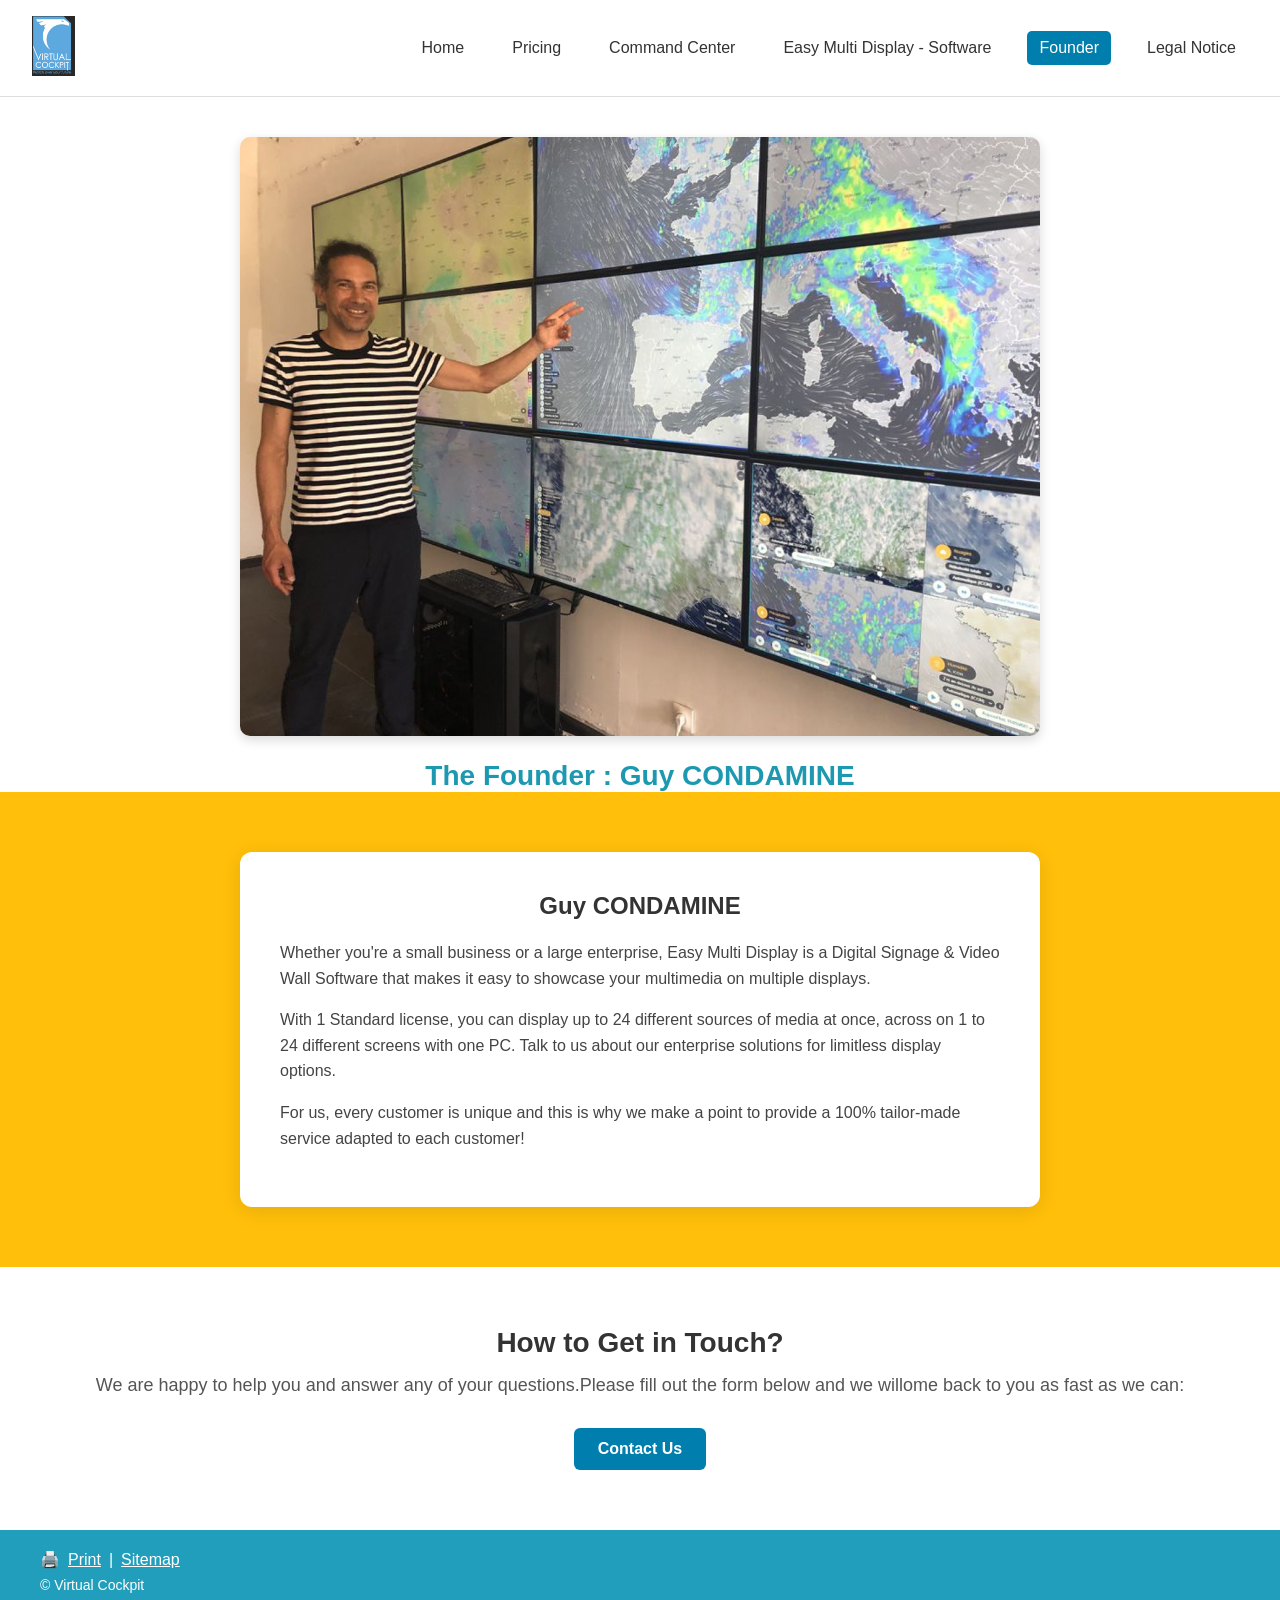
<file: founder.html>
<!DOCTYPE html>
<html lang="en">
<head>
  <meta charset="UTF-8">
  <meta name="viewport" content="width=device-width, initial-scale=1.0">
  <title>The Founder - Virtual Cockpit</title>
  <link rel="stylesheet" href="founder.css">
</head>
<body>

  <!-- Top Bar -->
  <header class="top-bar">
    <div class="logo">
      <img src="logo.png" alt="Virtual Cockpit Logo">
    </div>
    <button class="menu-toggle" id="menu-toggle">&#9776;</button>
    <nav class="nav-links" id="nav-links">
      <a href="index.html">Home</a>
      <a href="#">Pricing</a>
      <a href="#">Command Center</a>
      <a href="multi-display.html">Easy Multi Display - Software</a>
      <a href="#" class="active">Founder</a>
      <a href="legal-notice.html">Legal Notice</a>
    </nav>
  </header>
  

  <!-- Founder Image Section -->
<section class="founder-section">
    <img src="founder images/founder.jpg.png" alt="Guy CONDAMINE" class="founder-img">
    <h2 class="founder-title">The Founder : Guy CONDAMINE</h2>
  </section>

  <!-- About Founder Section -->
<section class="about-founder">
    <div class="about-box">
      <h3>Guy CONDAMINE</h3>
      <p>
        Whether you're a small business or a large enterprise, Easy Multi Display is a Digital
        Signage & Video Wall Software that makes it easy to showcase your multimedia on multiple displays.
      </p>
      <p>
        With 1 Standard license, you can display up to 24 different sources of media at once,
        across on 1 to 24 different screens with one PC. Talk to us about our enterprise solutions
        for limitless display options.
      </p>
      <p>
        For us, every customer is unique and this is why we make a point to provide a 100% tailor-made
        service adapted to each customer!
      </p>
    </div>
  </section>
  
  <!-- Contact Us Section -->
<section class="contact-section">
    <h2>How to Get in Touch?</h2>
    <p>We are happy to help you and answer any of your questions.Please fill out the form below and we willome back to you as fast as we can:</p>
    <a href="#" class="contact-button">Contact Us</a>
  </section>

  <!-- Footer Section -->
<footer class="site-footer">
    <div class="footer-content">
      <div class="footer-links">
        <span>🖨️</span>
        <a href="#">Print</a>
        <span>|</span>
        <a href="#">Sitemap</a>
      </div>
      <p>&copy; Virtual Cockpit</p>
    </div>
  </footer>
  
  <script>
    const toggleBtn = document.getElementById('menu-toggle');
    const navLinks = document.getElementById('nav-links');
  
    toggleBtn.addEventListener('click', () => {
      navLinks.classList.toggle('show');
    });
  </script>
  
  
</body>
</html>
</file>
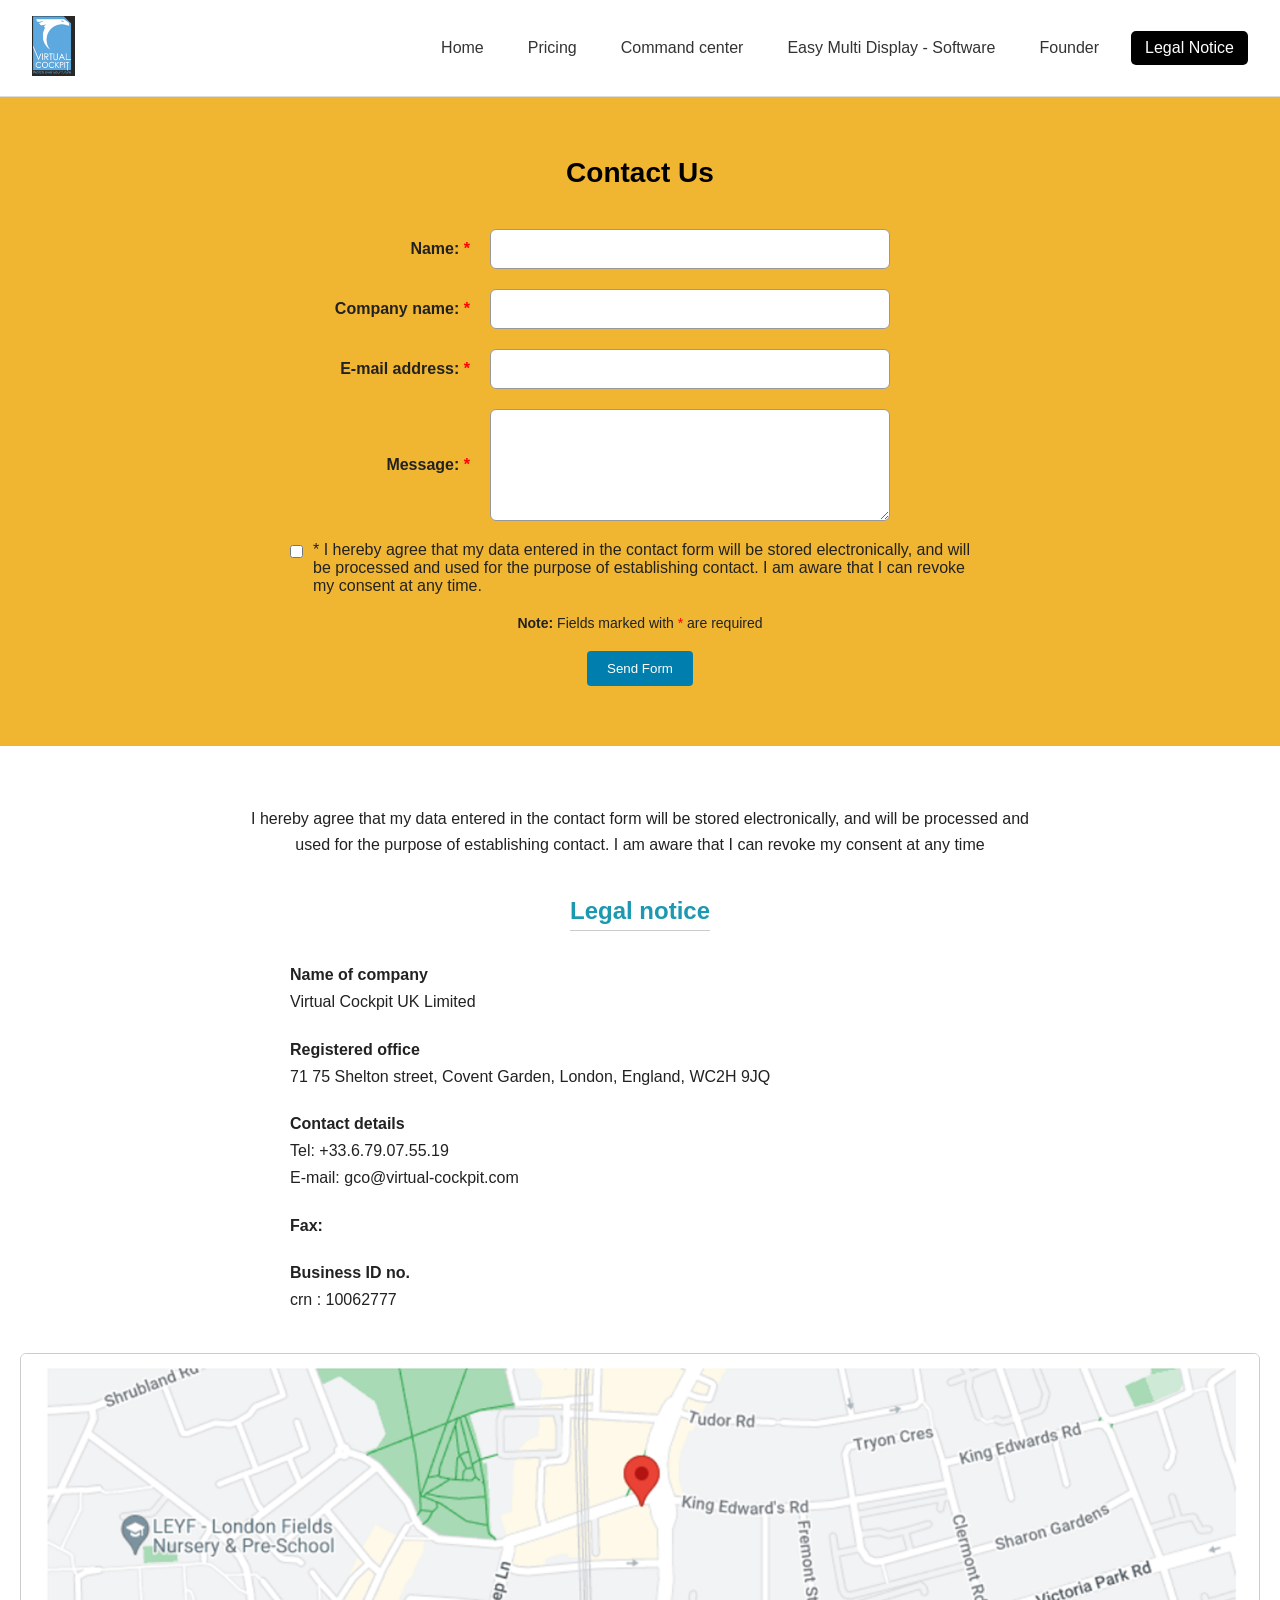
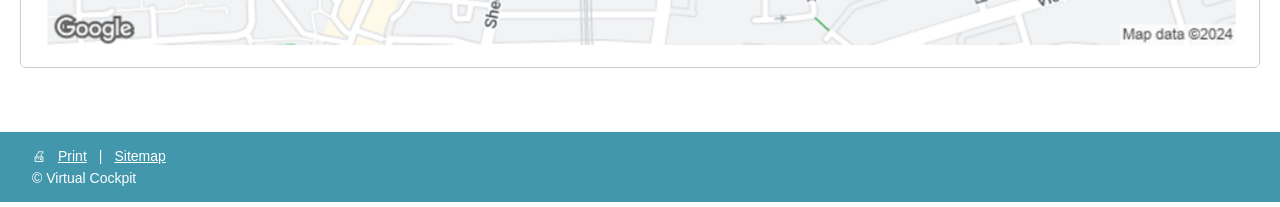
<file: legal-notice.html>
<!DOCTYPE html>
<html lang="en">
<head>
    <meta charset="UTF-8">
    <meta name="viewport" content="width=device-width, initial-scale=1.0">
    <title>Legal Notice</title>
    <link rel="stylesheet" href="legal-notice.css">
</head>
<body>
    <header class="top-bar">
        <div class="logo">
            <img src="logo.png" alt="Virtual Cockpit Logo" />
          </div>
          <button class="menu-toggle">☰</button>
          <nav class="nav-links">
            <a href="index.html">Home</a>
            <a href="#">Pricing</a>
            <a href="#">Command center</a>
            <a href="multi-display.html">Easy Multi Display - Software</a>
            <a href="founder.html">Founder</a>
            <a href="#" class="legal-btn">Legal Notice</a>
          </nav>
          
      </header>

      <section class="contact-form-section">
        <h2>Contact Us</h2>
        <form class="contact-form">
          <div class="form-row">
            <label for="name">Name: <span>*</span></label>
            <input type="text" id="name" name="name" required />
          </div>
      
          <div class="form-row">
            <label for="company">Company name: <span>*</span></label>
            <input type="text" id="company" name="company" required />
          </div>
      
          <div class="form-row">
            <label for="email">E-mail address: <span>*</span></label>
            <input type="email" id="email" name="email" required />
          </div>
      
          <div class="form-row">
            <label for="message">Message: <span>*</span></label>
            <textarea id="message" name="message" rows="5" required></textarea>
          </div>
      
          <div class="form-consent">
            <input type="checkbox" id="consent" required />
            <label for="consent">
              * I hereby agree that my data entered in the contact form will be stored electronically, and will be processed and used for the purpose of establishing contact. I am aware that I can revoke my consent at any time.
            </label>
          </div>
      
          <p class="note"><strong>Note:</strong> Fields marked with <span>*</span> are required</p>
      
          <button type="submit">Send Form</button>
        </form>
      </section>
      
      <section class="legal-section">
        <p class="legal-intro">
          I hereby agree that my data entered in the contact form will be stored electronically, and will be processed and used for the purpose of establishing contact. I am aware that I can revoke my consent at any time
        </p>
      
        <h2 class="legal-heading">Legal notice</h2>
      
        <div class="legal-info">
          <p><strong>Name of company</strong><br />
          Virtual Cockpit UK Limited</p>
      
          <p><strong>Registered office</strong><br />
          71 75 Shelton street, Covent Garden, London, England, WC2H 9JQ</p>
      
          <p><strong>Contact details</strong><br />
          Tel: +33.6.79.07.55.19<br />
          E-mail: gco@virtual-cockpit.com</p>
      
          <p><strong>Fax:</strong></p>
          <p><strong>Business ID no.</strong><br />
          crn : 10062777</p>
        </div>
      
        <div class="legal-map">
          <img src="map.png" alt="Map to office" />
          <!-- Or you can embed real Google Map here -->
        </div>
      </section>

      <footer class="site-footer">
        <div class="footer-links">
          <span>🖨</span>
          <a href="#">Print</a> |
          <a href="#">Sitemap</a>
        </div>
        <div class="footer-copy">
          © Virtual Cockpit
        </div>
      </footer>      
      
      <script>
        document.addEventListener('DOMContentLoaded', () => {
          const toggle = document.querySelector('.menu-toggle');
          const nav = document.querySelector('.nav-links');
      
          toggle.addEventListener('click', () => {
            nav.classList.toggle('show-menu');
          });
        });
      </script>
      
      
      
      
      
</body>
</html>
</file>
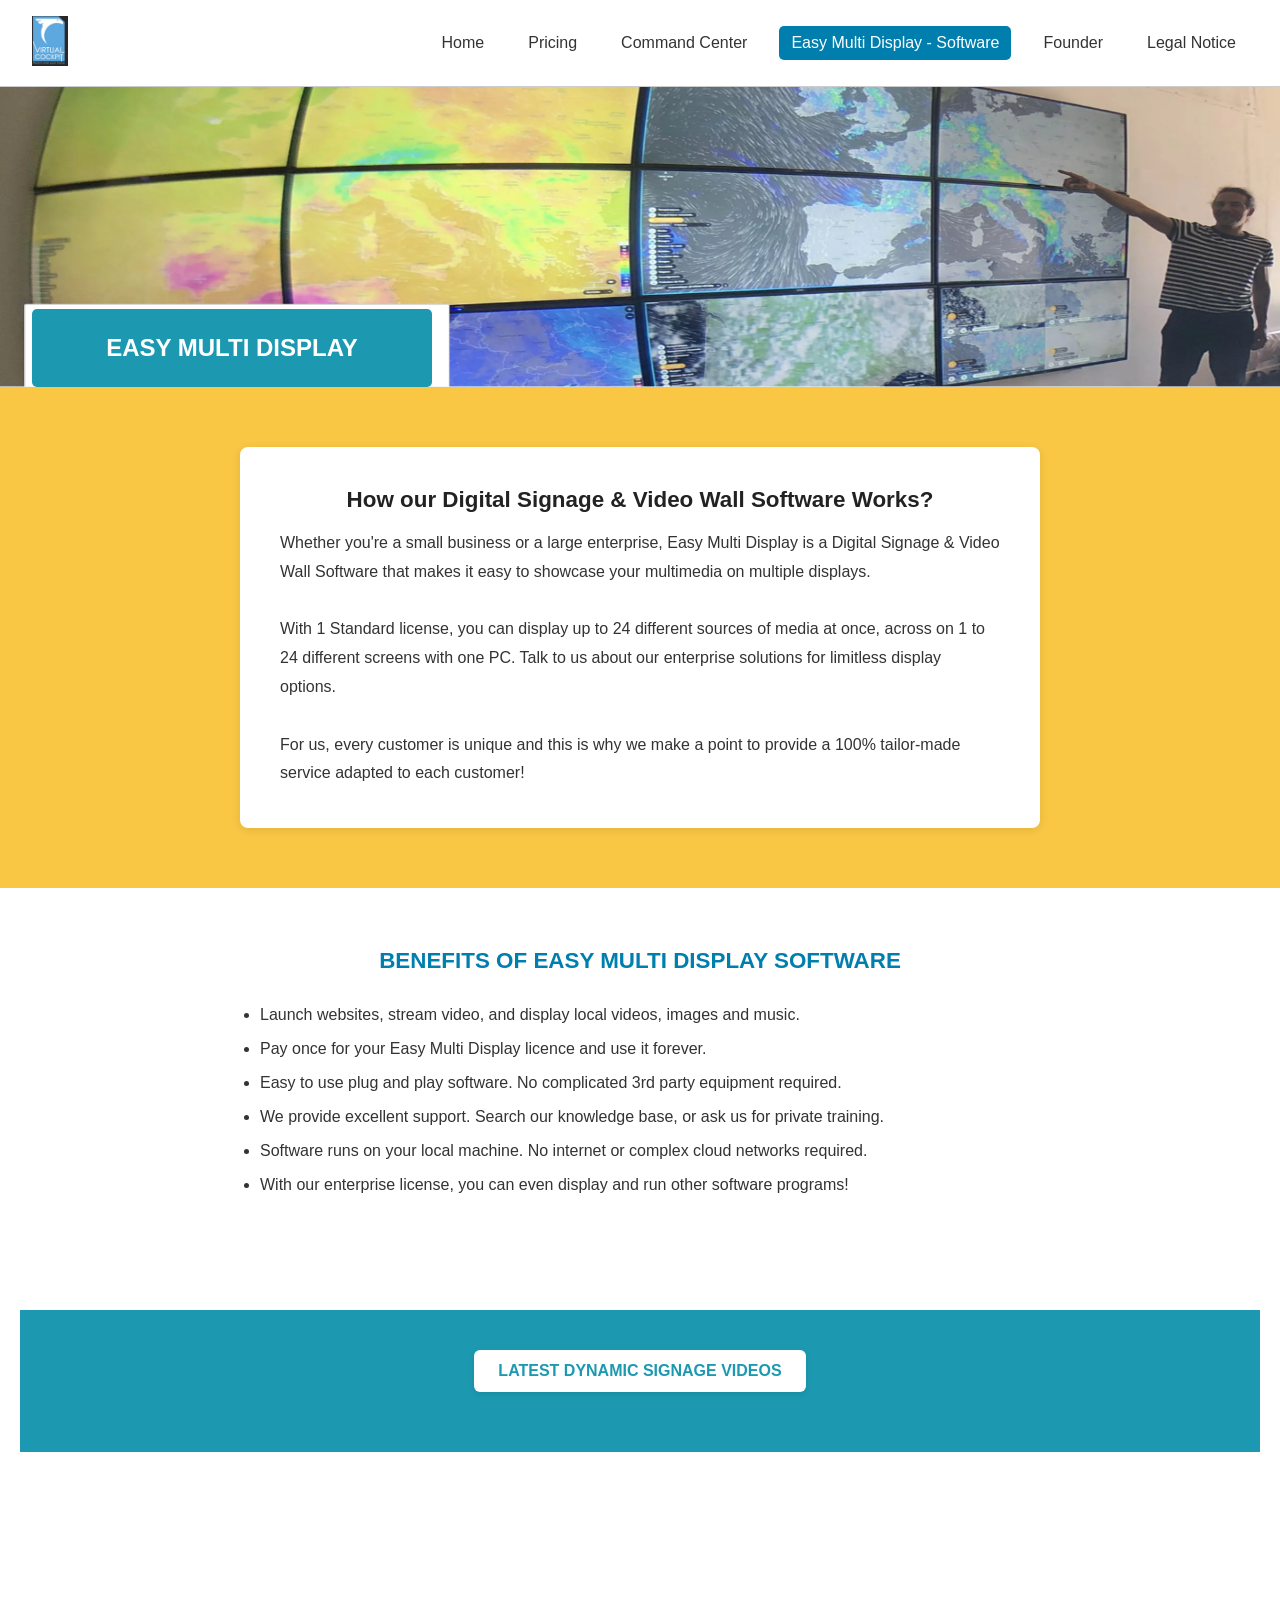
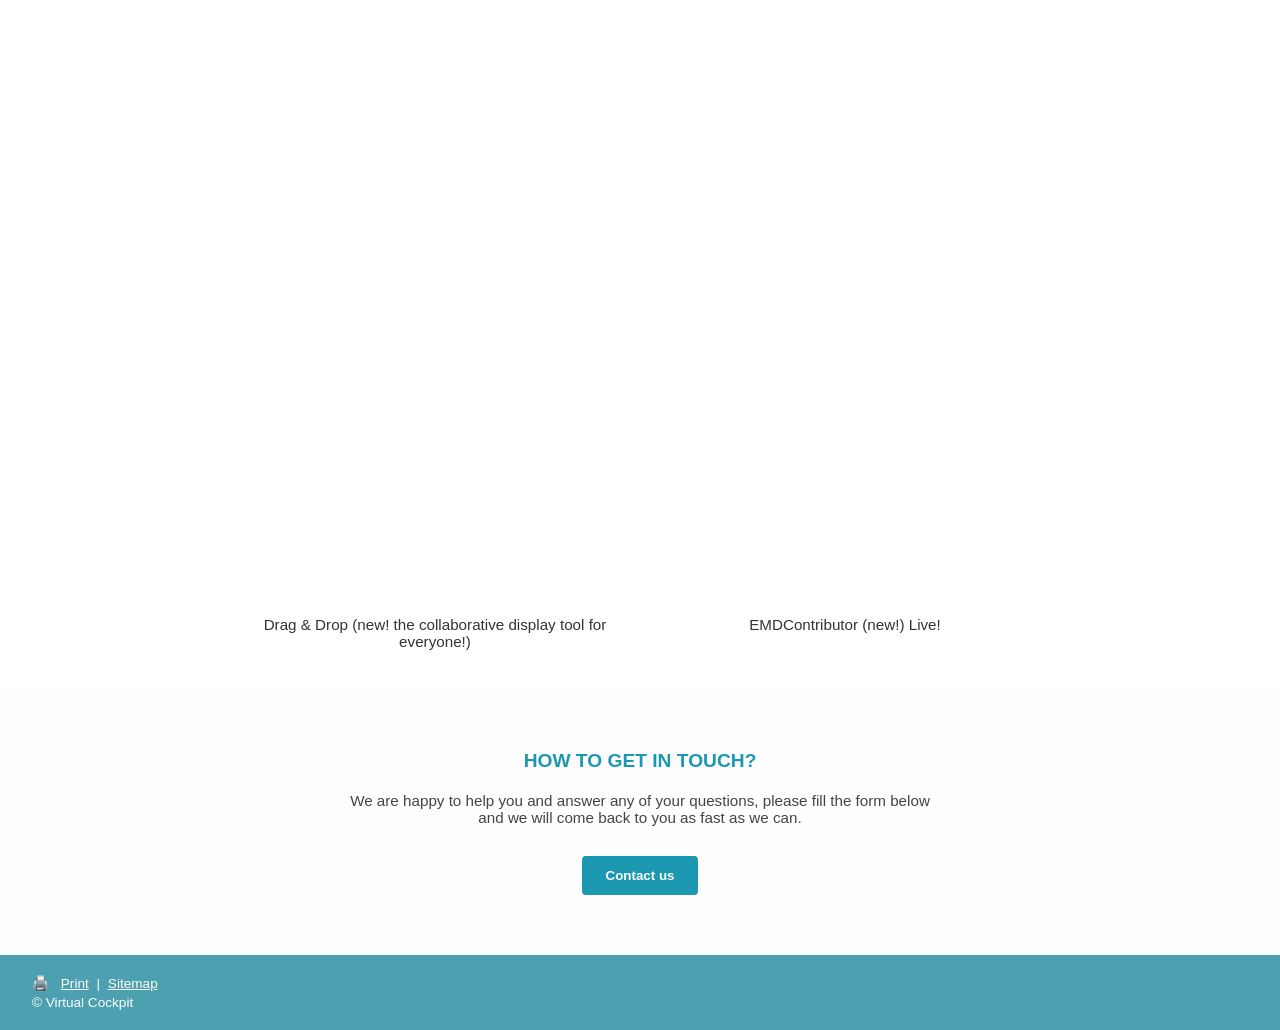
<file: multi-display.html>
<!DOCTYPE html>
<html lang="en">
<head>
  <meta charset="UTF-8" />
  <meta name="viewport" content="width=device-width, initial-scale=1.0"/>
  <title>Easy Multi Display – Software</title>
  <link rel="stylesheet" href="mutli.css" />
</head>
<body>

  <!-- Top Bar -->
  <header class="top-bar">
    <div class="logo">
      <img src="logo.png" alt="Virtual Cockpit Logo" />
    </div>
  
    <!-- Hamburger Button -->
    <button class="menu-toggle" onclick="toggleMenu()">☰</button>
  
    <nav class="nav-links" id="navMenu">
      <a href="index.html">Home</a>
      <a href="#">Pricing</a>
      <a href="#">Command Center</a>
      <a class="active" href="#">Easy Multi Display - Software</a>
      <a href="founder.html">Founder</a>
      <a href="legal-notice.html">Legal Notice</a>
    </nav>
  </header>
  
  <!-- Hero Section -->
<section class="hero-section">
    <img src="multi-display images/wall display.png" alt="Wall Display" class="hero-bg" />
    <div class="hero-title">EASY MULTI DISPLAY</div>
  </section>
  
<!-- How It Works -->
<section class="how-it-works">
    <div class="content-box">
      <h2>How our Digital Signage & Video Wall Software Works?</h2>
      <p>
        Whether you're a small business or a large enterprise, Easy Multi Display is a Digital Signage & Video Wall Software that makes it easy to showcase your multimedia on multiple displays.<br><br>
        With 1 Standard license, you can display up to 24 different sources of media at once, across on 1 to 24 different screens with one PC. Talk to us about our enterprise solutions for limitless display options.<br><br>
        For us, every customer is unique and this is why we make a point to provide a 100% tailor-made service adapted to each customer!
      </p>
    </div>
  </section>

  <!-- Benefits Section -->
  <section class="benefits">
    <h2>BENEFITS OF EASY MULTI DISPLAY SOFTWARE</h2>
    <div class="benefits-content">
      <ul>
        <li>Launch websites, stream video, and display local videos, images and music.</li>
        <li>Pay once for your Easy Multi Display licence and use it forever.</li>
        <li>Easy to use plug and play software. No complicated 3rd party equipment required.</li>
        <li>We provide excellent support. Search our knowledge base, or ask us for private training.</li>
        <li>Software runs on your local machine. No internet or complex cloud networks required.</li>
        <li>With our enterprise license, you can even display and run other software programs!</li>
      </ul>
    </div>
  </section>
  
  <!-- Videos Section -->
<!-- Videos Section -->
<!-- Videos Section -->
<!-- Videos Section -->
<section class="videos-section">
    <div class="videos-heading-wrapper">
      <h2 class="video-heading">LATEST DYNAMIC SIGNAGE VIDEOS</h2>
    </div>
  
    <div class="video-gallery-grid">
      <!-- Main full-width video -->
      <div class="main-video-container">
        <div class="video-wrapper">
          <iframe 
            src="https://www.youtube.com/embed/qyPYTjne_gU"
            title="Toulouse 2023"
            frameborder="0"
            allowfullscreen></iframe>
        </div>
      </div>
  
      <!-- Thumbnail 1 -->
      <div class="thumb">
        <div class="video-wrapper">
          <iframe 
            src="https://www.youtube.com/embed/WhrAFDCOYK0"
            title="Drag & Drop"
            frameborder="0"
            allowfullscreen></iframe>
        </div>
        <p>Drag & Drop (new! the collaborative display tool for everyone!)</p>
      </div>
  
      <!-- Thumbnail 2 -->
      <div class="thumb">
        <div class="video-wrapper">
          <iframe 
            src="https://www.youtube.com/embed/fR4d6BLCYSs"
            title="EMDContributor Live"
            frameborder="0"
            allowfullscreen></iframe>
        </div>
        <p>EMDContributor (new!) Live!</p>
      </div>
    </div>
  </section>
  
  <!-- Contact Section -->
<section class="contact-section">
    <h2>HOW TO GET IN TOUCH?</h2>
    <p>
      We are happy to help you and answer any of your questions, please fill the form below and we will come back to you as fast as we can.
    </p>
    <button class="contact-btn">Contact us</button>
  </section>

  <!-- Footer -->
<footer class="site-footer">
    <div class="footer-links">
      <span class="icon">🖨️</span>
      <a href="#">Print</a> | <a href="#">Sitemap</a>
    </div>
    <div class="footer-copy">
      © Virtual Cockpit
    </div>
  </footer>
  
  <script>
    const toggle = document.querySelector('.menu-toggle');
    const nav = document.querySelector('.nav-links');
    toggle.addEventListener('click', () => {
      nav.classList.toggle('show');
    });
  </script>
  
  
</body>
</html>
</file>
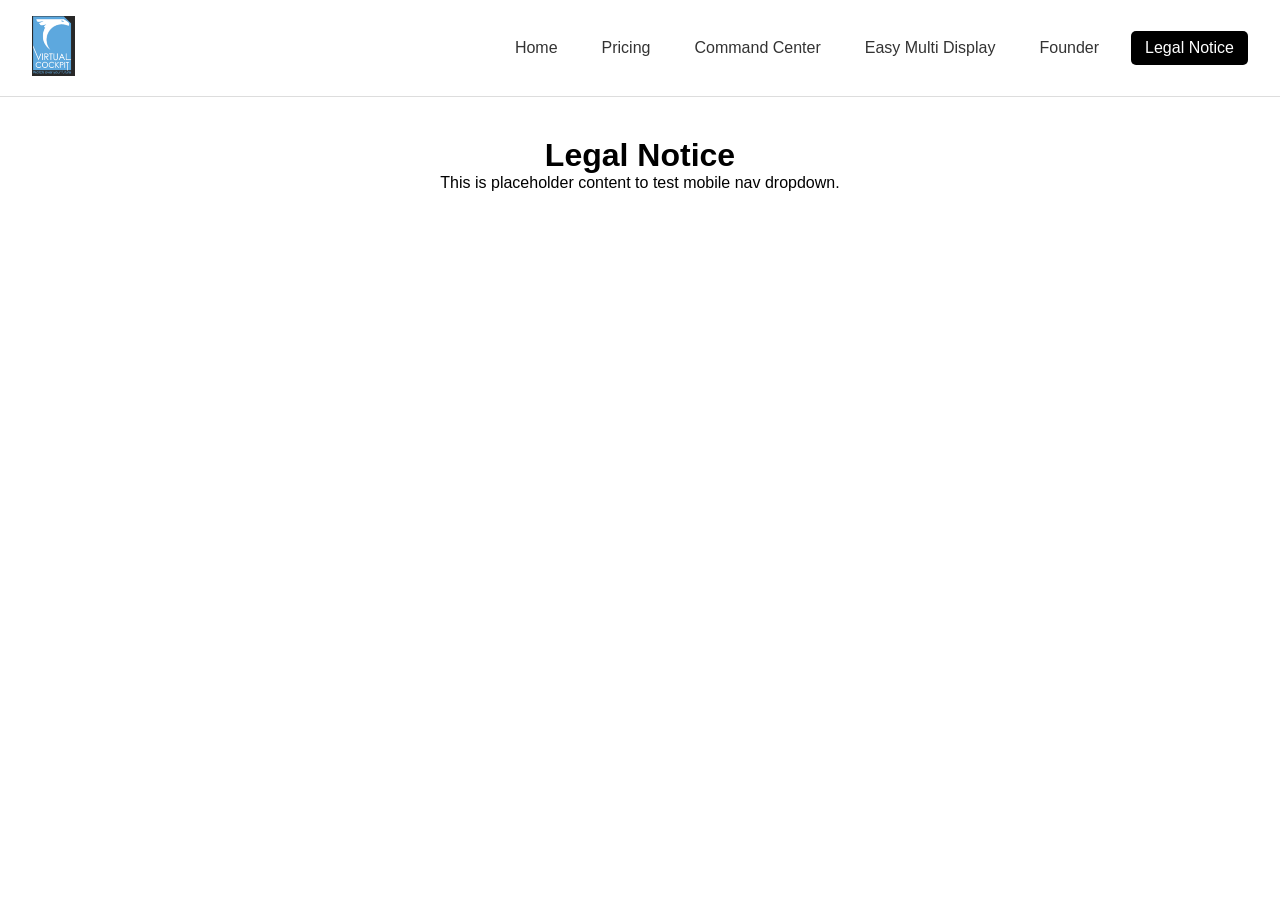
<file: test.html>
<!DOCTYPE html>
<html lang="en">
<head>
  <meta charset="UTF-8" />
  <meta name="viewport" content="width=device-width, initial-scale=1.0"/>
  <title>Legal Notice</title>
  <link rel="stylesheet" href="test.css" />
</head>
<body>

  <header class="top-bar">
    <div class="logo">
      <img src="logo.png" alt="Virtual Cockpit Logo" />
    </div>
    <button class="menu-toggle">☰</button>
    <nav class="nav-links">
      <a href="index.html">Home</a>
      <a href="#">Pricing</a>
      <a href="#">Command Center</a>
      <a href="multi-display.html">Easy Multi Display</a>
      <a href="founder.html">Founder</a>
      <a href="#" class="legal-btn">Legal Notice</a>
    </nav>
  </header>

  <main style="padding: 40px; text-align: center;">
    <h1>Legal Notice</h1>
    <p>This is placeholder content to test mobile nav dropdown.</p>
  </main>

  <script>
    window.addEventListener('DOMContentLoaded', function () {
      const toggle = document.querySelector('.menu-toggle');
      const nav = document.querySelector('.nav-links');
      toggle.addEventListener('click', function () {
        nav.classList.toggle('show-menu');
      });
    });
  </script>
</body>
</html>
</file>
<file: founder.css>
/* Reset + Base */
* {
    margin: 0;
    padding: 0;
    box-sizing: border-box;
  }
  
  body {
    font-family: Arial, sans-serif;
    background-color: #fff;
    color: #222;
  }
  
  /* Top Bar */
  .top-bar {
    display: flex;
    justify-content: space-between;
    align-items: center;
    padding: 16px 32px;
    background-color: #fff;
    border-bottom: 1px solid #ddd;
    position: relative;
  }
  
  .logo img {
    height: 60px;
  }
  
  /* Hamburger Menu Button */
  .menu-toggle {
    display: none;
    font-size: 28px;
    background: none;
    border: none;
    color: #333;
    cursor: pointer;
  }
  
  /* Nav Links */
  .nav-links {
    display: flex;
    gap: 24px;
    align-items: center;
  }
  
  .nav-links a {
    text-decoration: none;
    color: #333;
    font-weight: 500;
    padding: 8px 12px;
    transition: 0.3s;
  }
  
  .nav-links a:hover,
  .nav-links .active {
    background-color: #007fae;
    color: white;
    border-radius: 5px;
  }
  
  /* Founder Section */
  .founder-section {
    text-align: center;
    margin-top: 40px;
  }
  
  .founder-img {
    width: 100%;
    max-width: 800px;
    height: auto;
    display: block;
    margin: 0 auto;
    border-radius: 10px;
    box-shadow: 0 4px 12px rgba(0, 0, 0, 0.15);
  }
  
  .founder-title {
    margin-top: 24px;
    font-size: 28px;
    font-weight: 600;
    color: #1c99b1;
  }
  
  /* About Founder Section */
  .about-founder {
    background-color: #ffbf0a;
    padding: 60px 20px;
    display: flex;
    justify-content: center;
  }
  
  .about-box {
    background-color: #fff;
    max-width: 800px;
    padding: 40px;
    border-radius: 12px;
    box-shadow: 0 4px 20px rgba(0, 0, 0, 0.1);
    text-align: left;
  }
  
  .about-box h3 {
    font-size: 24px;
    margin-bottom: 20px;
    color: #333;
    text-align: center;
  }
  
  .about-box p {
    font-size: 16px;
    line-height: 1.6;
    color: #444;
    margin-bottom: 16px;
  }
  
  /* Contact Section */
  .contact-section {
    text-align: center;
    padding: 60px 20px;
    background-color: #fff;
  }
  
  .contact-section h2 {
    font-size: 28px;
    color: #333;
    margin-bottom: 16px;
  }
  
  .contact-section p {
    font-size: 18px;
    color: #555;
    margin-bottom: 32px;
    text-align: center;
  }
  
  .contact-button {
    display: inline-block;
    background-color: #007fae;
    color: #fff;
    padding: 12px 24px;
    border-radius: 6px;
    text-decoration: none;
    font-weight: 600;
    transition: background 0.3s ease;
  }
  
  .contact-button:hover {
    background-color: #005f80;
  }
  
  /* Footer Section */
  .site-footer {
    background-color: #219ebc;
    color: #fff;
    padding: 20px 40px;
  }
  
  .footer-content {
    display: flex;
    flex-direction: column;
    align-items: flex-start;
    gap: 8px;
  }
  
  .footer-links {
    display: flex;
    align-items: center;
    gap: 8px;
    font-size: 16px;
  }
  
  .footer-links a {
    color: #fff;
    text-decoration: underline;
  }
  
  .footer-content p {
    margin: 0;
    font-size: 14px;
  }
  
  /* ========== RESPONSIVE NAVIGATION ========== */
  @media (max-width: 768px) {
    .menu-toggle {
      display: block;
    }
  
    .nav-links {
      display: none;
      flex-direction: column;
      position: absolute;
      top: 100%;
      right: 32px;
      background: white;
      width: 200px;
      padding: 10px;
      border: 1px solid #ccc;
      z-index: 999;
    }
  
    .nav-links.show {
      display: flex;
    }
  
    .nav-links a {
      padding: 12px 16px;
      border-bottom: 1px solid #eee;
      width: 100%;
      text-align: left;
    }
  
    .top-bar {
      align-items: flex-start;
    }
  
    .footer-content {
      align-items: center;
      text-align: center;
    }
  
    .footer-links {
      justify-content: center;
      flex-wrap: wrap;
    }
  }
</file>
<file: legal-notice.css>
/* Reset + Base */
* {
    margin: 0;
    padding: 0;
    box-sizing: border-box;
  }
  
  body {
    font-family: Arial, sans-serif;
    background: #fff;
    color: #222;
  }
  
  /* Top Bar */
  .top-bar {
    display: flex;
    justify-content: space-between;
    align-items: center;
    padding: 16px 32px;
    background-color: #fff;
    border-bottom: 1px solid #ddd;
    position: relative;
  }
  
  .logo img {
    height: 60px;
  }
  
  /* Hamburger Menu Button */
  .menu-toggle {
    display: none;
    font-size: 28px;
    background: none;
    border: none;
    color: #333;
    cursor: pointer;
    z-index: 1001;
  }
  
  /* Nav Links */
  .nav-links {
    display: flex;
    gap: 20px;
    flex-wrap: wrap;
    align-items: center;
  }
  
  .nav-links a {
    text-decoration: none;
    color: #333;
    font-weight: 500;
    padding: 8px 12px;
    transition: 0.3s;
  }
  
  .nav-links a:hover {
    background-color: #007fae;
    color: #fff;
    border-radius: 5px;
  }
  
  .nav-links .legal-btn {
    background-color: #000;
    color: #fff;
    border-radius: 5px;
    padding: 8px 14px;
  }
  
  /* Contact Us Section */
  .contact-form-section {
    background-color: #f0b632;
    padding: 60px 20px;
    text-align: center;
  }
  
  .contact-form-section h2 {
    margin-bottom: 40px;
    font-size: 28px;
    color: #000;
  }
  
  .contact-form {
    max-width: 800px;
    margin: 0 auto;
    text-align: left;
  }
  
  .form-row {
    display: flex;
    justify-content: flex-start;
    align-items: center;
    gap: 20px;
    max-width: 700px;
    margin: 0 auto 20px;
  }
  
  .form-row label {
    width: 180px;
    font-weight: bold;
    text-align: right;
  }
  
  .form-row input,
  .form-row textarea {
    flex: 1;
    max-width: 400px;
    width: 100%;
    padding: 10px;
    font-size: 16px;
    border: 1px solid #999;
    border-radius: 6px;
  }
  
  .form-consent {
    max-width: 700px;
    margin: 20px auto;
    display: flex;
    gap: 10px;
    align-items: flex-start;
  }
  
  .form-consent input {
    margin-top: 4px;
  }
  
  .contact-form span {
    color: red;
  }
  
  .note {
    font-size: 14px;
    margin-bottom: 20px;
    text-align: center;
  }
  
  .contact-form-section button {
    display: block;
    margin: 0 auto;
    padding: 10px 20px;
    background-color: #007fae;
    color: white;
    border: none;
    border-radius: 4px;
    cursor: pointer;
  }
  
  .contact-form-section button:hover {
    background-color: #005b7f;
  }
  
  /* Legal Notice Section */
  .legal-section {
    background-color: #fff;
    padding: 60px 20px;
    color: #222;
    text-align: center;
  }
  
  .legal-intro {
    max-width: 800px;
    margin: 0 auto 40px;
    font-size: 16px;
    line-height: 1.6;
  }
  
  .legal-heading {
    color: #1c99b1;
    font-size: 24px;
    font-weight: bold;
    margin-bottom: 30px;
    border-bottom: 1px solid #ccc;
    display: inline-block;
    padding-bottom: 5px;
  }
  
  .legal-info {
    max-width: 700px;
    margin: 0 auto 40px;
    text-align: left;
    font-size: 16px;
    line-height: 1.7;
  }
  
  .legal-info p {
    margin-bottom: 20px;
  }
  
  .legal-map {
    max-width: 1300px;
    margin: 0 auto;
  }
  
  .legal-map img {
    width: 100%;
    border-radius: 6px;
    border: 1px solid #ccc;
  }
  
  /* Footer */
  .site-footer {
    background-color: #4297ac;
    color: #fff;
    padding: 16px 32px;
    font-size: 14px;
  }
  
  .footer-links {
    display: flex;
    align-items: center;
    gap: 8px;
  }
  
  .footer-links a {
    color: #fff;
    text-decoration: underline;
    margin: 0 4px;
  }
  
  .footer-copy {
    margin-top: 6px;
  }
  
  /* ===================== */
  /* 📱 Responsive Section */
  /* ===================== */
  @media (max-width: 768px) {
    .menu-toggle {
      display: block;
    }
  
    .nav-links {
      display: none;
      flex-direction: column;
      position: absolute;
      top: 100%;
      right: 32px;
      background: white;
      width: 200px;
      padding: 10px;
      border: 1px solid #ccc;
      box-shadow: 0 4px 8px rgba(0, 0, 0, 0.08);
      z-index: 999;
    }
  
    .nav-links.show-menu {
      display: flex;
    }
  
    .nav-links a {
      padding: 10px;
      border-bottom: 1px solid #eee;
      width: 100%;
      text-align: left;
    }
  
    .top-bar {
      flex-wrap: wrap;
      align-items: flex-start;
    }
  
    .form-row {
      flex-direction: column;
      align-items: flex-start;
    }
  
    .form-row label {
      width: 100%;
      text-align: left;
      margin-bottom: 6px;
    }
  
    .form-consent {
      flex-direction: column;
      align-items: flex-start;
    }
  
    .contact-form-section button {
      width: 100%;
    }
  }
</file>
<file: mutli.css>
/* Reset + Base */
* {
    margin: 0;
    padding: 0;
    box-sizing: border-box;
  }
  
  body {
    font-family: Arial, sans-serif;
    background: #fff;
    color: #222;
  }
  
  /* Top Bar */
  .top-bar {
    display: flex;
    justify-content: space-between;
    align-items: center;
    padding: 16px 32px;
    background-color: #fff;
    border-bottom: 1px solid #ccc;
    position: relative;
  }
  
  .logo img {
    height: 50px;
  }
  
  /* Hamburger Menu Button */
  .menu-toggle {
    display: none;
    font-size: 28px;
    background: none;
    border: none;
    color: #333;
    cursor: pointer;
  }
  
  /* Nav Links */
  .nav-links {
    display: flex;
    gap: 20px;
    align-items: center;
  }
  
  .nav-links a {
    text-decoration: none;
    color: #333;
    font-weight: 500;
    padding: 8px 12px;
    transition: all 0.3s ease;
  }
  
  .nav-links a:hover,
  .nav-links .active {
    background-color: #007fae;
    color: white;
    border-radius: 5px;
  }
  
  /* Hero Section */
  .hero-section {
    position: relative;
    width: 100%;
    height: 300px;
    background-color: #eee;
    overflow: hidden;
  }
  .hero-bg {
    width: 100%;
    height: 100%;
    object-fit: cover;
  }
  .hero-title {
    position: absolute;
    bottom: 0px;
    left: 32px;
    width: 400px;
    height: 78px;
    background-color: #1c99b1;
    color: white;
    font-size: 1.5rem;
    font-weight: bold;
    border-radius: 5px;
    display: flex;
    justify-content: center;
    align-items: center;
  }
  
  /* How It Works */
  .how-it-works {
    background-color: #f9c744;
    padding: 60px 20px;
  }
  .content-box {
    background-color: white;
    max-width: 800px;
    margin: 0 auto;
    padding: 40px;
    border-radius: 8px;
    box-shadow: 0 2px 8px rgba(0,0,0,0.1);
  }
  .content-box h2 {
    font-size: 1.4rem;
    font-weight: bold;
    margin-bottom: 1rem;
    text-align: center;
  }
  .content-box p {
    font-size: 1rem;
    line-height: 1.8;
    color: #333;
  }
  
  /* Benefits Section */
  .benefits {
    background-color: #ffffff;
    padding: 60px 20px;
  }
  .benefits h2 {
    font-size: 1.4rem;
    margin-bottom: 2rem;
    color: #007fae;
    text-align: center;
  }
  .benefits .benefits-content {
    max-width: 800px;
    margin: 0 auto;
  }
  .benefits ul {
    text-align: left;
    list-style-type: disc;
    padding-left: 20px;
    color: #333;
  }
  .benefits li {
    font-size: 1rem;
    margin-bottom: 1rem;
  }
  
  /* Videos Section */
  .videos-heading-wrapper {
    background-color: #1c99b1;
    padding: 40px 0;
    text-align: center;
    margin-bottom: 50px;
  }
  .video-heading {
    background-color: white;
    color: #1c99b1;
    display: inline-block;
    padding: 12px 24px;
    font-size: 1rem;
    font-weight: bold;
    border-radius: 6px;
    box-shadow: 0 2px 6px rgba(0, 0, 0, 0.1);
    margin-bottom: 20px;
  }
  .videos-section {
    background-color: #ffffff;
    padding: 40px 20px;
  }
  .video-gallery-grid {
    display: grid;
    grid-template-columns: repeat(2, 1fr);
    gap: 20px;
    max-width: 800px;
    margin: 0 auto;
  }
  .main-video-container {
    grid-column: 1 / span 2;
    margin-bottom: 1rem;
  }
  .video-wrapper {
    position: relative;
    width: 100%;
    padding-bottom: 56.25%;
    height: 0;
    overflow: hidden;
    border-radius: 10px;
  }
  .video-wrapper iframe {
    position: absolute;
    top: 0;
    left: 0;
    width: 100%;
    height: 100%;
    border-radius: 10px;
    border: none;
  }
  .thumb {
    text-align: center;
  }
  .thumb img {
    width: 100%;
    border-radius: 8px;
  }
  .thumb p {
    margin-top: 8px;
    font-size: 0.95rem;
    color: #333;
  }
  
  /* Contact Section */
  .contact-section {
    padding: 60px 20px;
    background-color: #fefefe;
    text-align: center;
  }
  .contact-section h2 {
    font-size: 1.2rem;
    font-weight: bold;
    color: #1c99b1;
    margin-bottom: 20px;
  }
  .contact-section p {
    font-size: 0.95rem;
    color: #444;
    max-width: 600px;
    margin: 0 auto 30px auto;
  }
  .contact-btn {
    background-color: #1c99b1;
    color: white;
    font-weight: bold;
    border: none;
    padding: 12px 24px;
    border-radius: 4px;
    cursor: pointer;
    transition: background 0.3s ease;
  }
  .contact-btn:hover {
    background-color: #007fae;
  }
  
  /* Final Footer */
  .site-footer {
    background-color: #4da0b0;
    color: white;
    padding: 20px 32px;
    font-size: 0.85rem;
    text-align: left;
  }
  .footer-links {
    margin-bottom: 4px;
  }
  .footer-links a {
    color: white;
    text-decoration: underline;
    margin: 0 4px;
  }
  .footer-copy {
    color: white;
  }
  .icon {
    margin-right: 4px;
  }
  
  /* Responsive Dropdown Nav */
  @media (max-width: 768px) {
    .menu-toggle {
      display: block;
      margin-left: auto;
    }
  
    .nav-links {
      display: none;
      flex-direction: column;
      position: absolute;
      top: 100%;
      right: 32px;
      background: white;
      width: 200px;
      padding: 10px;
      border: 1px solid #ccc;
      z-index: 999;
    }
  
    .nav-links.show {
      display: flex;
    }
  
    .nav-links a {
      padding: 12px 16px;
      border-bottom: 1px solid #eee;
    }
  
    .top-bar {
      align-items: flex-start;
    }
  }
</file>
<file: test.css>
* {
    margin: 0;
    padding: 0;
    box-sizing: border-box;
  }
  
  body {
    font-family: Arial, sans-serif;
  }
  
  /* Header */
  .top-bar {
    display: flex;
    justify-content: space-between;
    align-items: center;
    padding: 16px 32px;
    background-color: #fff;
    border-bottom: 1px solid #ddd;
    position: relative;
  }
  
  .logo img {
    height: 60px;
  }
  
  /* Nav */
  .nav-links {
    display: flex;
    gap: 20px;
    align-items: center;
  }
  
  .nav-links a {
    text-decoration: none;
    color: #333;
    font-weight: 500;
    padding: 8px 12px;
    transition: 0.3s;
  }
  
  .nav-links a:hover {
    background-color: #007fae;
    color: #fff;
    border-radius: 5px;
  }
  
  .nav-links .legal-btn {
    background-color: #000;
    color: #fff;
    border-radius: 5px;
    padding: 8px 14px;
  }
  
  /* Hamburger */
  .menu-toggle {
    display: none;
    font-size: 28px;
    background: none;
    border: none;
    color: #333;
    cursor: pointer;
  }
  
  /* Mobile Dropdown */
  @media (max-width: 768px) {
    .menu-toggle {
      display: block;
      position: absolute;
      top: 16px;
      right: 32px;
      z-index: 1001;
    }
  
    .nav-links {
      display: none;
      flex-direction: column;
      position: absolute;
      top: 100%;
      right: 32px;
      width: 220px;
      background: #fff;
      border: 1px solid #ccc;
      box-shadow: 0 4px 8px rgba(0,0,0,0.1);
      padding: 10px;
      z-index: 999;
    }
  
    .nav-links.show-menu {
      display: flex;
    }
  
    .nav-links a {
      width: 100%;
      text-align: left;
      padding: 12px;
      border-bottom: 1px solid #eee;
    }
  }
</file>
